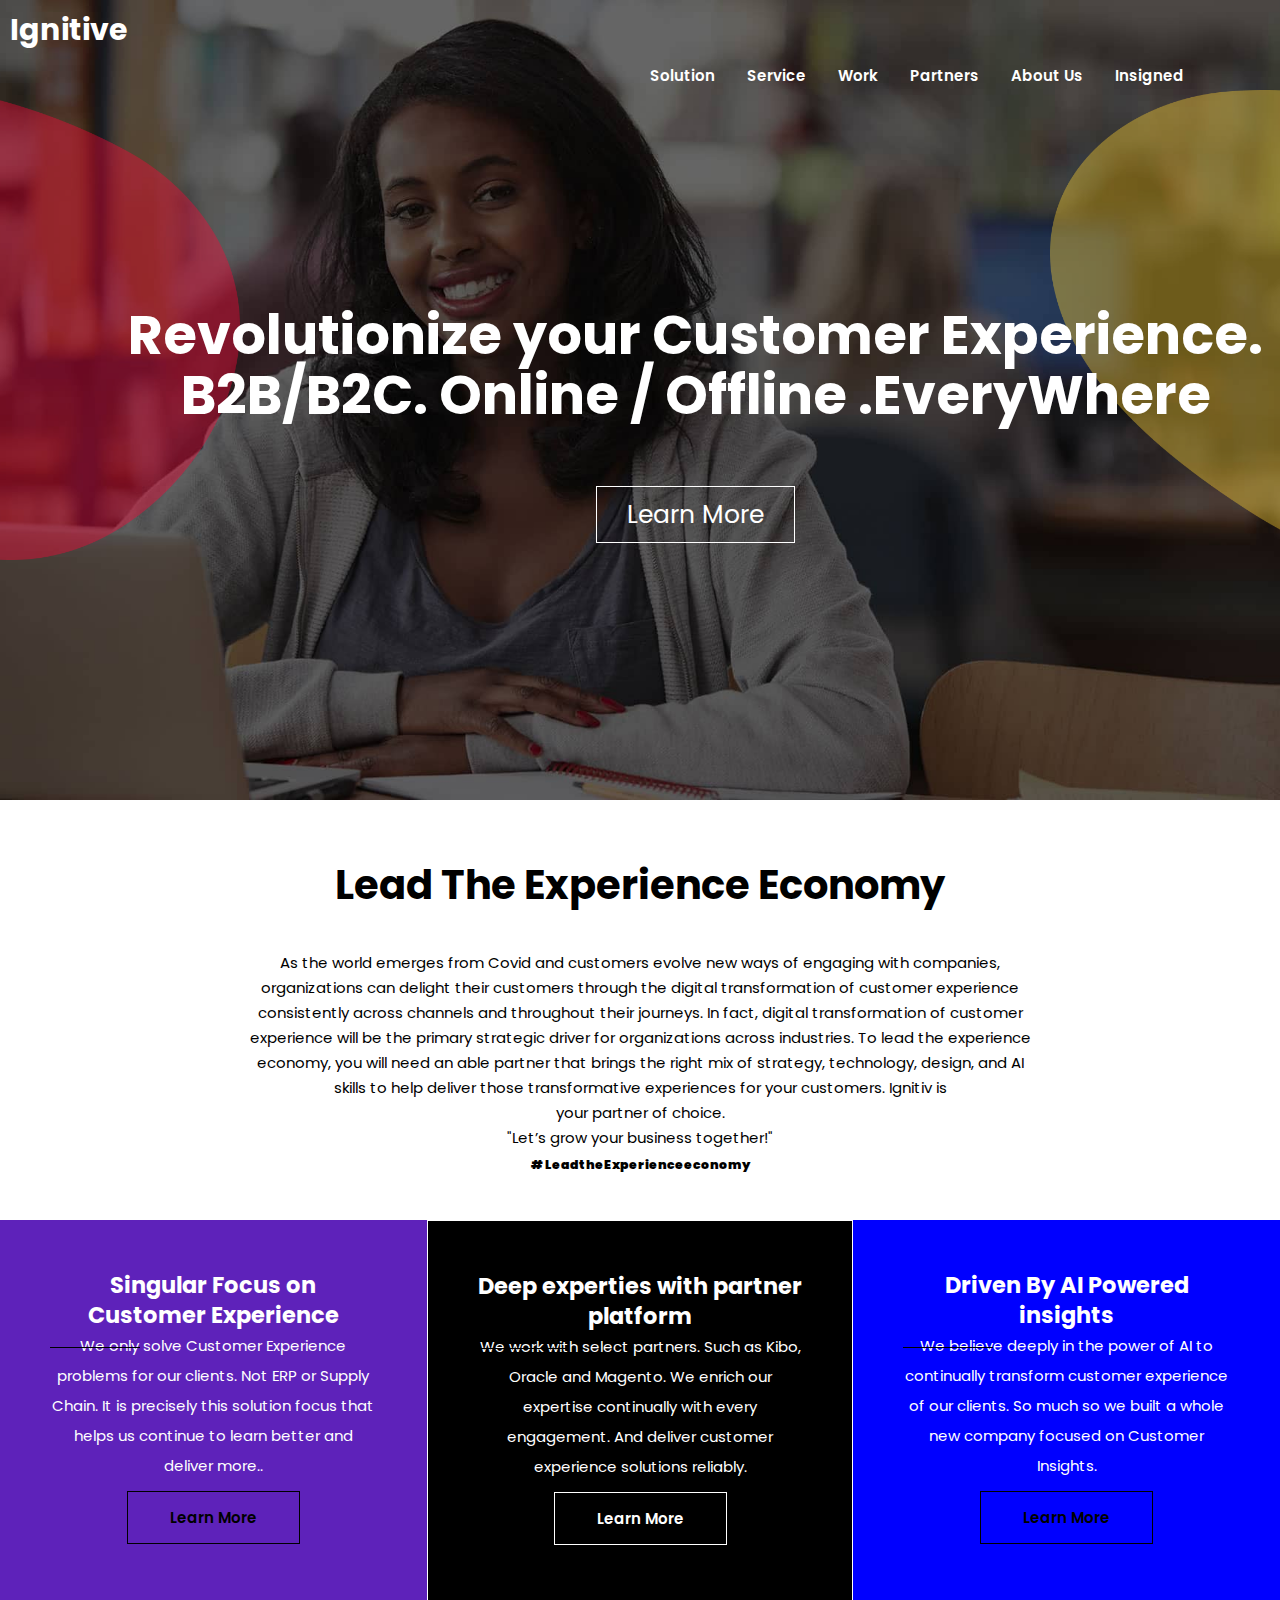
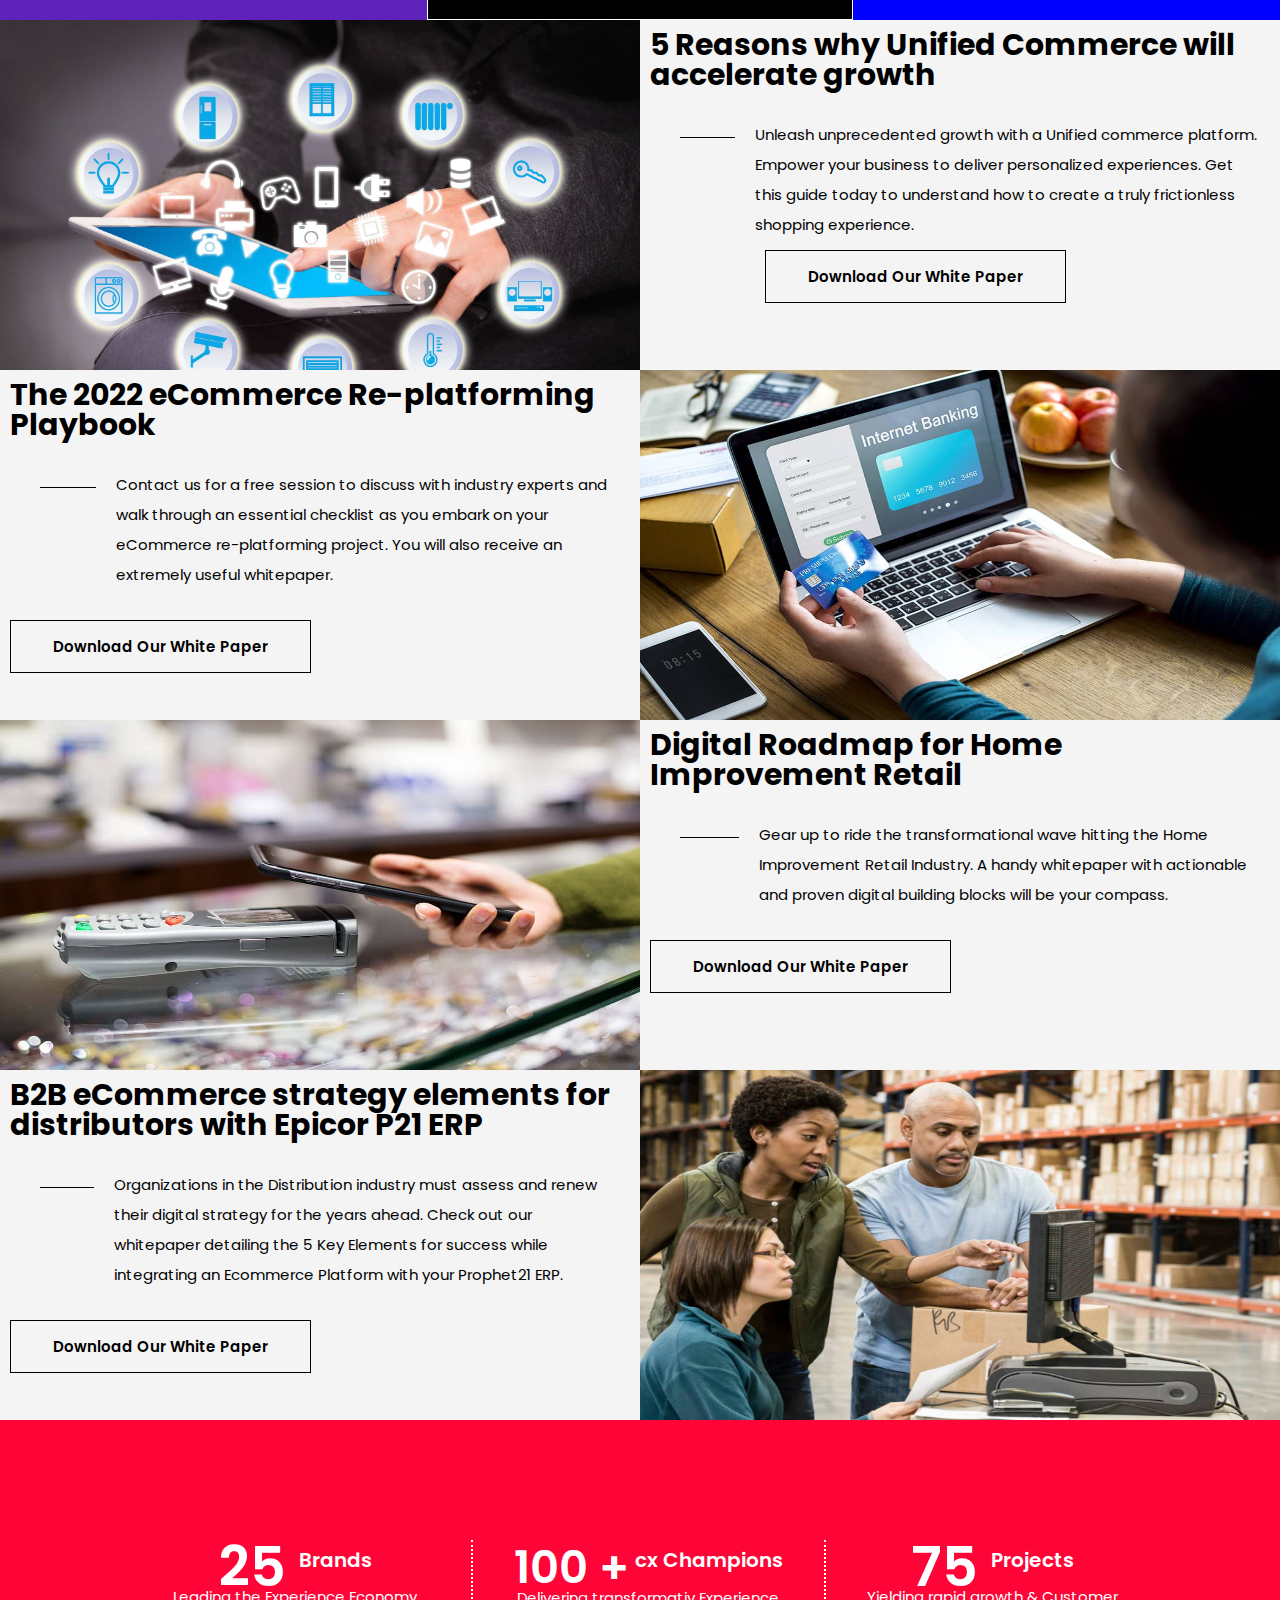
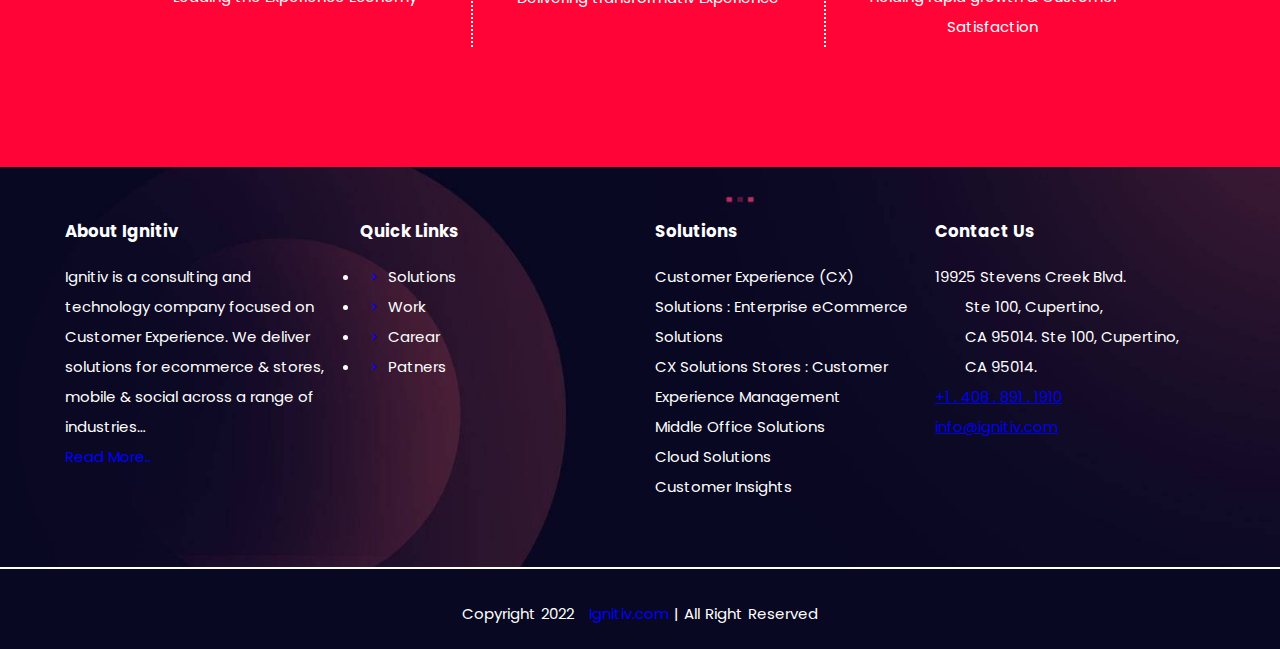
<file: index.html>
<html>
	<head>
		<!-------------- Custom css--------------->

		<link rel="stylesheet" type="text/css" href="style.css">
		<!--------------- ignitiv logo------->
		<link rel="stylesheet" type="text/css" href="https://www.ignitiv.com/wp-content/uploads/2020/12/cropped-ignitiv-2-32x32.png">

		<!----------Font Awesom---------->

		<link rel="stylesheet" href="https://cdnjs.cloudflare.com/ajax/libs/font-awesome/6.2.1/css/all.min.css" integrity="sha512-MV7K8+y+gLIBoVD59lQIYicR65iaqukzvf/nwasF0nqhPay5w/9lJmVM2hMDcnK1OnMGCdVK+iQrJ7lzPJQd1w==" crossorigin="anonymous" referrerpolicy="no-referrer" />

		<!-------Font Family------>

		<link rel="stylesheet" id="blomma-select-google-fonts-css" href="https://fonts.googleapis.com/css?family=Poppins%3A300%2C400%2C600%2C800&amp;subset=latin-ext&amp;ver=1.0.0" type="text/css" media="all">

		
	</head>

	<body>

<div class="wrapper">

	<!-------------------Header  part--------------->

		<div class="container">
                       <div class="header">
			<div class="logo">
				<h1>Ignitive</h1>
			</div>
			 <div class="demo">
                <div class="dropdown-1">
                    <a href="#" class="dropbtn">Solution</a>
                    <div class="dropdown-content">
                        <a href="#">CX Solution</a>
                        <a href="#">CX Solution Store</a>
                        <a href="#">Middle Office Solution</a>
                        <a href="#">Cloud Soliutions</a>
                        <a href="#">Customer Inghts</a>
                    </div>
                </div>

                <div class="dropdown-2">

                    <a href="#" class="dropbtn">Service</a>
                    <div class="dropdown-content">
                        <a href="#">Growth Marketing</a>
                        <a href="#">Solution Delivery</a>
                        <a href="#">Managed Service</a>
                        <a href="#">Analytical Services</a>
                    </div>
                </div>

                <div class="dropdown-3">
                    <a href="#" class="dropbtn">Work</a>
                   
                </div>

                <div class="dropdown-4">

                    <a href="#" class="dropbtn">Partners</a>
                    
                </div>

                <div class="dropdown-5">

                    <a href="#" class="dropbtn">About Us</a>
                    <div class="dropdown-content">
                        <a href="#">CX Solution</a>
                        <a href="#">CX Solution Store</a>
                        <a href="#">Middle Office Solution</a>
                        <a href="#">Cloud Soliutions</a>
                        <a href="#">Customer Inghts</a>
                    </div>
                </div>

                <div class="dropdown-6">
                    <a href="#" class="dropbtn">Insigned</a>
                    
                </div>
             
            </div>
			
			</div>
			<div class="text" >
				<h1>Revolutionize your Customer Experience.<br><br>
				B2B/B2C. Online / Offline .EveryWhere</h1><br><br><br>
				<div class="header-btn">
				<a class="btn">Learn More</a></div>
			</div>
		</div>

		<!-------------------Text part-------------->

		<div class="section-text">
			<div class="sub-head">
			<h1>Lead The Experience Economy</h1>
			<p>
				As the world emerges from Covid and customers evolve new ways of engaging with companies, organizations can delight their customers through the digital transformation of customer experience consistently across channels and throughout their journeys. In fact, digital transformation of customer experience will be the primary strategic driver for organizations across industries. To lead the experience economy, you will need an able partner that brings the right mix of strategy, technology, design, and AI skills to help deliver those transformative experiences for your customers. Ignitiv is 
				<br>your partner of choice.<br>

                          "Let’s grow your business together!"
			</p>
			
			<h5><b>#LeadtheExperienceeconomy</b></h5>

		</div></div>


          <!---------------- section-1 part ------------->


          <div class="section-3">
          	<div class="inner-holder">

          	<div class="card1">
          		<h2>Singular Focus on Customer Experience</h2>
          		<div class="empty-div"></div>
          		<div class="section-text">
          		We only solve Customer Experience problems for our clients. Not ERP or Supply Chain. It is precisely this solution focus that helps us continue to learn better and deliver more..</div>
          		
          		
          		<div class="btn-text">
          					<a href="#" class="qodef-btn-1  qodef-btn-outline">Learn More</a>
          				</div>
          		
          	</div></div>
          	<div class="inner-holder">
          		<div class="card2">
          			<h2>Deep experties with partner platform</h2>
          			<div class="empty-div"></div>
          		<p>We work with select partners. Such as Kibo, Oracle and Magento. We enrich our expertise continually with every engagement. And deliver customer experience solutions reliably.</p>
          		<div class="btn-text">
          					<a href="#" class="qodef-btn-1  qodef-btn-outline">Learn More</a>
          				</div>
          		</div></div>
          		<div class="inner-holder">
          			<div class="card3">
          				<h2>Driven By AI Powered insights</h2>
          				<div class="empty-div"></div>
          		We believe deeply in the power of AI to continually transform customer experience of our clients. So much so we built a whole new company focused on Customer Insights.
          		<div class="btn-text">
          					<a href="#" class="qodef-btn-1 qodef-btn-outline">Learn More</a>
          				</div>
          			</div></div>

          		</div>

          		<!------------------ Section-3 part------------->

                 <div class="single-img-wrapper">
          			<div class="inner-img">
          				<figure>
          					
          					<img  src="accelerate-growth.jpg" width="100%" height="a">
          				</figure>
          				
          			</div>
          			<div class="inner-text">
                     
   

                     	<h3 class="qodef-ib-title">5 Reasons why Unified Commerce will accelerate growth</h3>
                     	<div class="idb-holder">
                     	<div class="empty-div"></div>
                     	<div class="div-left">

          				<p>
          					Unleash unprecedented growth with a Unified commerce platform. Empower your business to deliver personalized experiences. Get this guide today to understand how to create a truly frictionless shopping experience.</p>
          					<div class="btn-text">

          			<a href="#" class="qodef-btn  qodef-btn-outline">Download Our White Paper</a></div>
          				</div>	
                     	</div>
                     	
                     </div>
                            

          		</div>

          		<div class="single-img-wrapper">
          			
          			<div class="inner-text">
          				
          				<h3 class="qodef-ib-title">The 2022 eCommerce Re-platforming Playbook</h3>
          				<div class="idb-holder">
                     	<div class="empty-div"></div>
          				<p>
          					Contact us for a free session to discuss with industry experts and walk through an essential checklist as you embark on your eCommerce re-platforming project. You will also receive an extremely useful whitepaper.</p></div>
          					<div class="btn-text">
          					<a href="#" class="qodef-btn qodef-btn-medium qodef-btn-outline">Download Our White Paper</a>
          				</div>
          		
          			</div>
          			<div class="inner-img">
          				<figure><img  src="eCommerce-Re-platforming.jpg" width="672px" height="350px"></figure>
          				
          			</div>
          		</div>

            <div class="single-img-wrapper">
          			<div class="inner-img">
          				<figure><img  src="Digital-Roadmap.jpg" width="675px" height="350px"></figure>
          				
          			</div>
          			<div class="inner-text">
          				
          				<h3 class="qodef-ib-title">Digital Roadmap for Home Improvement Retail</h3>
          				<div class="idb-holder">
                     	<div class="empty-div"></div>
          				<p>
          					Gear up to ride the transformational wave hitting the Home Improvement Retail Industry. A handy whitepaper with actionable and proven digital building blocks will be your compass.</p></div>
          					<div class="btn-text">
          					<a href="#" class="qodef-btn qodef-btn-medium qodef-btn-outline">Download Our White Paper</a></div>
          		
          			</div>

          		</div>
          		<div class="single-img-wrapper">
          			
          			<div class="inner-text">
          				
          				<h3 class="qodef-ib-title">B2B eCommerce strategy elements for distributors with Epicor P21 ERP</h3>
          				<div class="idb-holder">
                     	<div class="empty-div"></div>
          				<p>
          					Organizations in the Distribution industry must assess and renew their digital strategy for the years ahead. Check out our whitepaper detailing the 5 Key Elements for success while integrating an Ecommerce Platform with your Prophet21 ERP.</p></div>
          					<div class="btn-text">
          					<a href="#" class="qodef-btn qodef-btn-medium qodef-btn-outline">Download Our White Paper</a>
          				</div>
          		
          			</div>
          			<div class="inner-img">
          				<figure><img  src="B2B-Organizations.jpg" width="672px" height="350px"></figure>
          				
          			</div>
          		</div>

          		
     <!------------------ Section-4 part------------->

          <div class="section-7">
          	
          	<div class="div-1">
          		<span> 25 <sup class="brand"> Brands</sup></span>
          		<p>Leading the Experience Economy</p>
          	</div>
          		<div class="div-2">
          			<span> 100 +<sup class="champion"> cx Champions</sup></span>
          		<p>Delivering transformativ Experience </p>
          		</div>
          			<div class="div-3">
          					<span> 75 <sup class="project">Projects</sup></span>
          		<p>Yielding rapid growth & Customer Satisfaction</p>
          			</div>
          </div>

          
          	
          

		<!--------------------- Footer ------------------->

		<footer class="footer-page">
			<div class="footer-top-holder">
				<div class="footer-top-inner">
					
				<div class="footer-1">
                                <div class="footer-title">
					<h5>About Ignitiv</h5></div>
					<p>Ignitiv is a consulting and technology company focused on Customer Experience. We deliver solutions for ecommerce &amp; stores, mobile &amp; social across a range of industries…</p>
					<span ><a href="#" style="color:blue;text-decoration: none;">Read More..</a></span>
				</div>
				<div class="footer-2">
					<div class="footer-title">
					<h5 class="qodef-widget-title">Quick Links</h5></div>
					<ul>
						<li><span>><span><a href="">Solutions</a></li>
						<li><span>><span><a href="">Work</a></li>
						<li><span>><span><a href="">Carear</a></li>
						<li><span>><span><a href="">Patners</a></li>
					</ul>
				</div>
				<div class="footer-3">
					<div class="footer-title">
					<h5 class="qodef-widget-title">Solutions</h5></div>
					<ul>
						<li><a href="https://www.ignitiv.com/solutions/cx-solutions-ecommerce/">Customer Experience (CX) Solutions : Enterprise eCommerce Solutions</a></li>
						<li><a href="https://www.ignitiv.com/solutions/cx-solutions-stores/">CX Solutions Stores : Customer Experience Management</a></li>
						<li><a href="https://www.ignitiv.com/solutions/middle-office-solutions/">Middle Office Solutions</a></li>
						<li><a href="https://www.ignitiv.com/solutions/cloud/">Cloud Solutions</a></li>
						<li><a href="https://www.ignitiv.com/solutions/customer-insights/">Customer Insights</a></li>
					</ul>
				</div>
				<div class="footer-4">
					<div class="footer-title">
			<h5> <class="qodef-widget-title">Contact Us</h5></div>
			<div class="f-1"><i class="fa fa-map-marker"></i>
					
						19925 Stevens Creek Blvd.<br>
						<span style="margin-left: 10%;">
							Ste 100, Cupertino,<br>
                          <span style="margin-left: 10%;">CA 95014.</span></span>
					Ste 100, Cupertino,

						</div>
			
                     <span style="margin-left: 10%;">CA 95014.</span><br>

             <i class="fa fa-phone"></i>

            <a href="tel:+14088911910">+1 . 408 . 891 . 1910</a><br>
              <i class="fa fa-envelope"></i>
           <a href="mailto:info@ignitiv.com"> info@ignitiv.com</a>

				</div>
			</div>
			</div>
			
		</footer>
		<div class="footer">
			<span>
				<p>Copyright 2022 <a href=""> &nbsp; Ignitiv.com </a>| All Right Reserved</p></span>
		</div>
</div><!--------wraaper end--------->

	</body>
</html>
</file>
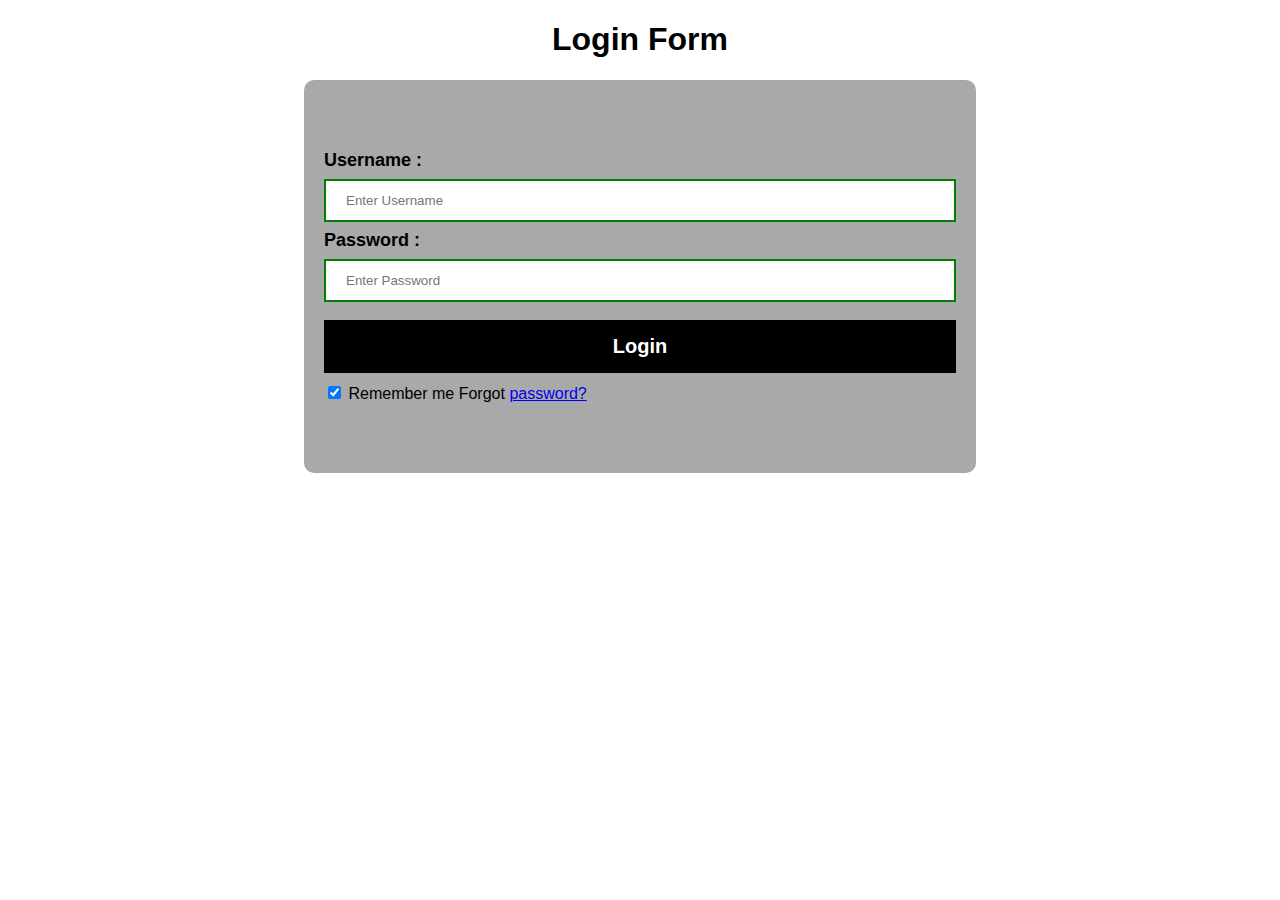
<file: Login.html>
<!DOCTYPE html>  
<meta name="viewport" content="width=device-width, initial-scale=1">  
<title> Login Page </title>   
<head>
<link rel="stylesheet" href="https://cdnjs.cloudflare.com/ajax/libs/font-awesome/6.2.1/css/all.min.css" integrity="sha512-MV7K8+y+gLIBoVD59lQIYicR65iaqukzvf/nwasF0nqhPay5w/9lJmVM2hMDcnK1OnMGCdVK+iQrJ7lzPJQd1w==" crossorigin="anonymous" referrerpolicy="no-referrer" />

</head>
<style> 

Body {  
  font-family: Calibri, Helvetica, sans-serif;  
  
} 
.container 
{
  width: 50%;
  margin: auto;
  padding: 70px 20px;   
   background-color:darkgray;  
  position: relative;
  border-radius: 10px;
    
    } 

.fa-user {
    position: absolute;
    top: 28%;
    left: 4%;

  }
   .fa-eye {
    position: absolute;
    top: 50%;
    left: 4%;

  }
label{
  font-weight: bold;
  font-size: 18px;

}
button {   
       background-color: black;   
       width: 100%;  
        color: #fff;   
        padding: 15px;   
        margin: 10px 0px;   
        border: none;   
        cursor: pointer; 
        font-weight: bold;
        font-size: 20px;  
         }   
    
 input[type=text], input[type=password] {   
        width: 100%;   
        margin: 8px 0;  
        padding: 12px 20px;   
        display: inline-block;   
        border: 2px solid green;   
        box-sizing: border-box;   
    }  
 button:hover {   
        color:black;  
        background-color: #fff;
        transition: 0.6s; 
}   
    
        </style>   
</head> 

<body>    
    <center> <h1>  Login Form </h1> </center>   
    <form>  
        <div class="container">   
            <label>Username : </label> 
             <i class="fa-solid fa-user"></i>&nbsp;&nbsp;&nbsp;   
            <input type="text" placeholder="Enter Username" name="username" required>  
            <label>Password : </label> 
            <i class="fa-solid fa-eye"></i>   
            <input type="password" placeholder="Enter Password" name="password" required>  
            <button type="submit">Login</button>   
            <input type="checkbox" checked="checked"> Remember me   
             
            Forgot <a href="#"> password? </a>   
        </div>   
    </form>     
</body>     
</html>
</file>
<file: style.css>
*{
	margin: 0;
	padding: 0;
}

body {
	
    font-family: Poppins,sans-serif;
    font-size: 15px;
    line-height: 30px;
    color: #000;
	     }

	                    /********************************  Header Css **************/


 .container  {
				height: 800px;
				background-image: url(slide-s.png),url(slide-y.png ),url(Digital-Transformation.jpg);
				background-position: -360px 80px, 1050px 90px, center;
				background-repeat: no-repeat,no-repeat,no-repeat;
				background-size: 600px ,600px ,cover;
				position: relative;

			}
			.text{
				position: absolute;
				top: 40%;
				left: 10%;
				font-size: 27px;
				text-align: center;
				color: #fff;
				font-weight: 200;
				
			}
			.btn{
				border: 1px solid #fff;
				padding: 10px 30px;
				font-size: 25px;
				font-weight: 400;
				cursor: pointer;
			}
			.btn:hover{
				background-color: #fff;
				color: black;
				transition: 1s;

			}

			.logo{
				padding-left: 10px;
				padding-top: 15px;
				color: #fff;
			}

        /**************************** Navigtion ***************/

.demo{
    display: flex;
    margin-left: 634px;

}
.dropbtn{
    padding: 16px;
    font-size: 16px;
    border: none;
}

.dropdown-1 .dropdown-2 .dropdown-3 .dropdown-4 .dropdown-5 .dropdown-6{
    position: relative;
  display: inline-block;
  / justify-content: space-between; /
 
} 

.dropdown-1 a, .dropdown-2 a, .dropdown-3 a, .dropdown-4 a, .dropdown-5 a, .dropdown-6 a{
   text-decoration: none;
   color: white;
   font-weight: 600;
   font-size: 15px;
   
} 

.dropbtn{
    display: flex;
    justify-content: space-around;
}
.dropdown-content{
    display: none;
    position: absolute;
    background-color: black;
    z-index: 1;
    padding: 40px;
}

.dropdown-content a{
    color: white;
    text-decoration: none;
    line-height: 2;
    display: block;
}

.dropdown a:hover{
    display: block;
    text-decoration:underline;
    border-bottom: 1px solid #fff;
}




.dropdown-1:hover .dropdown-content {display: block;}
.dropdown-2:hover .dropdown-content {display: block;}
.dropdown-3:hover .dropdown-content {display: block;}
.dropdown-4:hover .dropdown-content {display: block;}
.dropdown-5:hover .dropdown-content {display: block;}
.dropdown-6:hover .dropdown-content {display: block;}

.sub-head{
	display: flex;
	justify-content: center;
	align-items: center;
	flex-direction: column;
	margin: 40px;
}
.sub-head h1 {
	padding-top: 30px;
	padding-bottom: 50px;
	text-align: center;
	font-size: 40px;
}

.sub-head p{
	margin: 0 200px;
	font-weight: 400;
	text-align: center;
	line-height: 25px;
	
}
 .sub-head h5{
	font-weight:bold;
}
.section-text{
	text-align: center;
}


/********************** Section 1 CSS **************/

.inner-holder{
	width: 35%;
	color: #fff;
	text-align: center;
	justify-content: center;
	display: flex;

}
.card1,.card2,.card3{
	padding: 50px;
	box-sizing: border-box;
    height: 400px;
    color: #fff;

}
.card1{
	background-color: rgb(94, 34, 186);
}
.card2{
	background-color: black;
	border: 1px solid #fff;
}
.card2 .qodef-btn-outline {
	border: 1px solid #fff;
	color: #fff;
}
.card3{
	
	
	background-color: blue;
}
.section-3{
	display: flex;
	text-align: justify;
}
.svg-wrapper{
	
	text-align: justify;
}
.container-6{
	display: flex;
}
.inner-img{
	width: 50%;
	height:350px;
	background-color: blue;
}
.inner-text{
	width: 50%;
	background-color: #fff;
	height:350px ;
	color: black;
}
.section-7{
	display: flex;
	background-color: #ff0437;
	padding: 120px;

}
.div-1,.div-2{
	width: 35%;
   border-right: 2px dotted #fff;
	
	
}
.div-1 span{
	font-weight: 600;
	 font-size: 55px;
	 text-align: center;
	 color: #fff;


}
.div-2 span{
	font-weight: 600;
	 font-size: 45px;
	 text-align: center;

}
.div-3 span{
	font-weight: 600;
	 font-size: 45px;
	 text-align: center;

}
.div-2 ,.div-1,.div-3 p{
	color: #fff;

}
.div-3 span{
	font-weight: 600;
	 font-size: 55px;
	 text-align: center;
	 color: #fff;

}
.div-2 ,.div-1,.div-3{

	padding: 5px;
	text-align: center;
}
.brand,.champion,.project{

	font-size: 20px;
}


.single-img-wrapper{
	display: flex;
}

.inner{
	background-color: #f4f4f4;
	width: 100%;
    height: 400px;
    display: inline-block;
}
.qodef-ib-title{
	font-size: 30px;
    margin: 10px;
}
.idb-holder{
	display: flex;
	padding: 20px;
}
.empty-div{
	
	content: "";
    width: 50px;
    border-top: 1px solid #000;
    position: relative;
    top: 17px;
    display: table-cell;
    padding: 0 20px;
    margin: 0 20px;

}
.btn-text{

padding: 10px;

}
.btn-text a{
text-decoration: none;	
}
.div-left{
	align-items: center;
	justify-content: center;
   flex-direction: column;
}
.qodef-btn:hover{
	background-color: black;
	color: #fff;
	font-weight: bold;
}
.qodef-btn-1:hover{
	background-color: #fff;
	color: black;
	font-weight: bold;

}

.inner-text{
	
	justify-content: center;
	background-color: #f4f4f4;
}
.qodef-btn-outline{
	color: #000;
    background-color: transparent;
    border: 1px solid #000;
}

.qodef-btn-1{
	position: relative;
    display: inline-block;
    width: auto;
    
    font-weight: 600;
    outline: 0;
    box-sizing: border-box;
    
    transition: 1s;
    padding: 13px 42px;
    font-size: 15px;
    line-height: 25px;
    cursor: pointer;
    position: relative;
    display: inline-block;
    width: auto;
    margin: 0;
    
    letter-spacing: 0;
    font-weight: 600;
    outline: 0;
   
    

}
.qodef-btn{
	position: relative;
    display: inline-block;
    width: auto;
    margin: 0;
    font-family: inherit;
    letter-spacing: 0;
    font-weight: 600;
    outline: 0;
    box-sizing: border-box;
    
    transition: .4s cubic-bezier(.25,.46,.45,.94);
    padding: 13px 42px;
    font-size: 15px;
    line-height: 25px;
    cursor: pointer;
    position: relative;
    display: inline-block;
    width: auto;
    margin: 0;
    font-family: inherit;
    letter-spacing: 0;
    font-weight: 600;
    outline: 0;
    box-sizing: border-box;
    
    
   
}


  /************************  Footer CSS ******************/
              
.footer-page{
	
	background-image: url(Footer.jpg);
    background-position: top left;
    background-repeat: no-repeat;
    background-size: cover;
    background-color: #222222;
    height: 400px;
    width: 100%;
}
.footer-top-inner{
	display: flex;
	color: #fff;
	padding: 50px;
}
.footer-title{
	font-size: 20px;
	margin-bottom: 15px;
}
.footer-1,.footer-2,.footer-3,.footer-4{
	width: 25%;

}
.footer{
	background-color: #080822;
	border-top: 2px solid #fff;
	height: 80px;
	width: 100%;
	color: #fff;
	text-align: center;

}
.footer span p{
	margin-top: 30px;
	justify-content: space-between;
	text-align: center;
	word-spacing: 1px;
}
.footer span  a{
	text-decoration: none;
	color: blue;
	
}
.footer-2 ul li  span{
	color: blue;
	margin-left: 10px;
}
.footer-2 ul li  span a{
	text-decoration: none;
	color: #fff;
}

.footer-1,.footer-2,.footer-3{
	min-height: 1px;
    padding-left: 15px;
    padding-right: 15px;
    position: relative;
    box-sizing: border-box;
}
.footer-2,.footer-3 ul li 
{
	list-style: none;
}
.footer-2,.footer-3 ul li  a{
	text-decoration: none;
	color: #fff;
}
</file>
